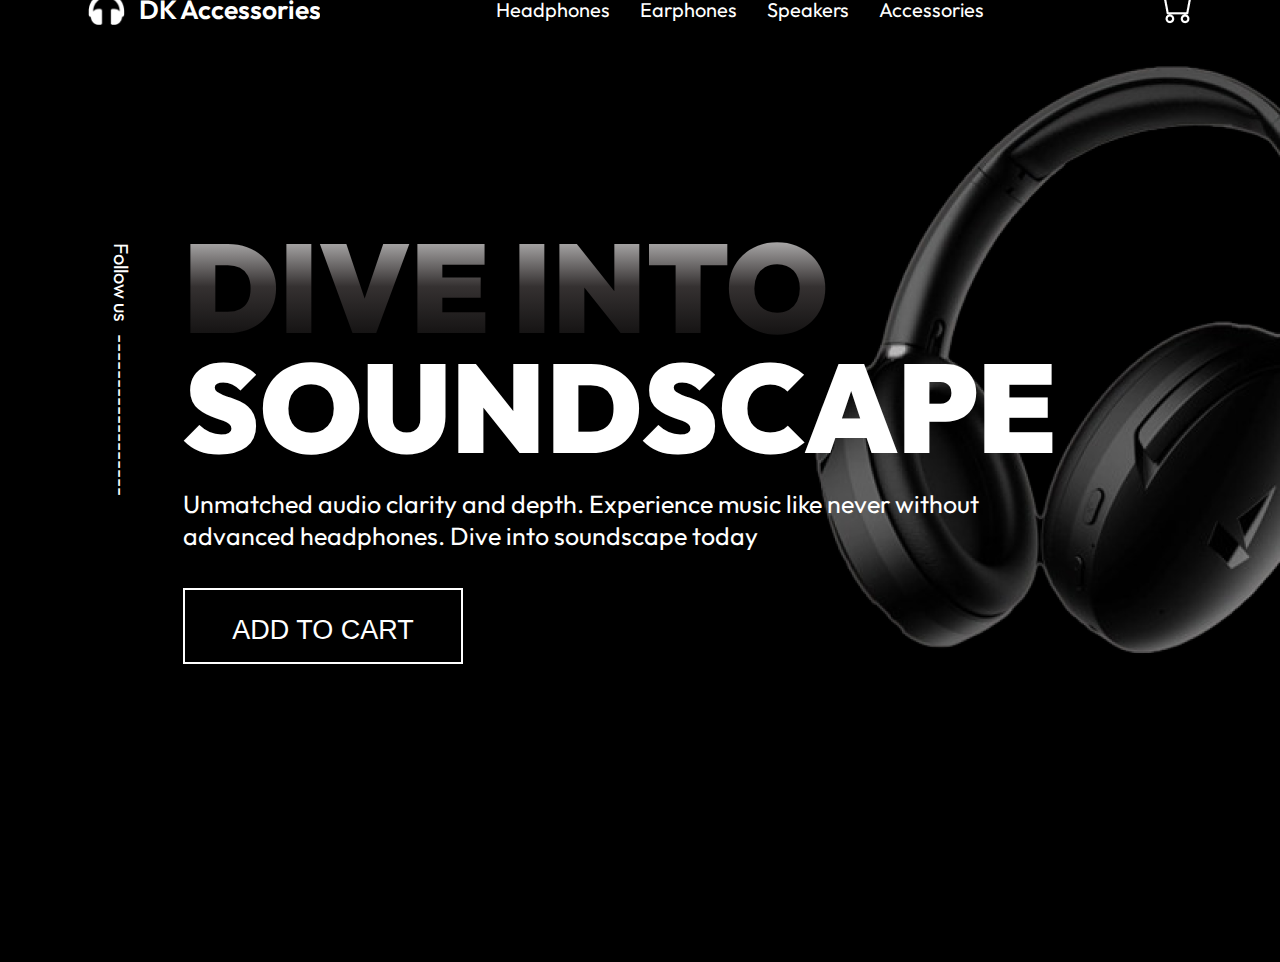
<file: Headphone/index.html>
<!DOCTYPE html>
<html lang="en">
<head>
    <meta charset="UTF-8">
    <meta name="viewport" content="width=device-width, initial-scale=1.0">
    <title>Document</title>
    <link rel="stylesheet" href="style.css">
    <link rel="stylesheet" href="https://cdnjs.cloudflare.com/ajax/libs/font-awesome/6.6.0/css/all.min.css" integrity="sha512-Kc323vGBEqzTmouAECnVceyQqyqdsSiqLQISBL29aUW4U/M7pSPA/gEUZQqv1cwx4OnYxTxve5UMg5GT6L4JJg==" crossorigin="anonymous" referrerpolicy="no-referrer" />
</head>
<body>
    <div class="main">
        <nav>
            <div class="logo">
                <img src="./images/logo.png" alt="">
                <div class="logo_name">DK Accessories</div>
            </div>
            <div class="links">
                <a href="#">Headphones</a>
                <a href="#">Earphones</a>
                <a href="#">Speakers</a>       
                <a href="#">Accessories</a>
            </div>
            <div class="cart">
                <img src="./images/cart.png" alt="">
            </div>
        </nav>


        <div class="hero">
            
            <div class="about">
                <div class="intro"><span>DIVE INTO</span><p class="intro_head_one">SOUNDSCAPE</div></p>
                <div class="description">
                    <p class="intro_head_two">Unmatched audio clarity and depth. Experience music like never without
                        advanced headphones. Dive into soundscape today</p>
                </div>
                    <button>ADD TO CART</button>
            </div>
        </div>

        <div class="follow">
            <div class="follow_logo">
                <div class="follow_p">
                    <p>Follow us &nbsp; ------------------</p>
                </div>
            </div>
        </div>
        <div class="follow_icons">
            <i class="fa-brands fa-facebook"></i>
            <i class="fa-brands fa-instagram"></i>
            <i class="fa-brands fa-linkedin-in"></i>                        
        </div>

        <div class="image">
            <img src="./images/headphones.png" alt="">
        </div>
    </div>
</body>
</html>
</file>
<file: Headphone/style.css>
@import url('https://fonts.googleapis.com/css2?family=Inter:wght@100..900&family=Montserrat:ital,wght@0,100..900;1,100..900&family=Outfit:wght@100..900&family=Poppins:ital,wght@0,100;0,200;0,300;0,400;0,500;0,600;0,700;0,800;0,900;1,100;1,200;1,300;1,400;1,500;1,600;1,700;1,800;1,900&family=Ribeye+Marrow&display=swap');

*{
    margin: 0;
    padding: 0;
    box-sizing: border-box;
}

body{
    background-color: white;
    height: 100vh;
    width: 100vw;
    display: flex;
    justify-content: center;
    align-items: center;
}

.main{
    height: 1024px;
    width: 1436px;
    background-color: black;
    position: relative;
    z-index: -2;
}

nav{
    display: flex;
    justify-content: space-around;
    align-items: center;
    margin-top: 52px;
}

.logo{
    height: 34px;
    width: 232.35px;
    display: flex;
    align-items: center;
    gap: 13.46px;
    white-space: nowrap;
    overflow: hidden;
}

.logo img{
    width: 37.4px;
    height: 32.81px;
}

.logo_name{
    color: white;
    font-family: "Outfit",sans-serif;
    font-size: 26.4px;
    font-weight: 600;
    margin-right: 206.96px;
}

.links{
    display: flex;
    gap: 30px;
}

.links a{
    color: white;
    text-decoration: none;
    font-family: "Outfit",sans-serif;
    font-size: 20px;
}

.hero{
    position: absolute;
    top: 270px;
    left: 183px;
}

.follow{
    color: white;
    font-family: "Outfit", sans-serif;
    display: flex;
    height: 50px;
    justify-content: center;
    align-items: center;
    flex-direction: row;
    position: absolute;
    transform: rotate(90deg);
    top: 406px;
    left: -5px;
}

.follow_p{
    font-size: 20px;
}

.follow_line{
    height: 1px;
    width: 139px;
    background-color: white;
}

.follow_icons {
    position: absolute;
    top: 567px;
    left: 102px;
  }
  
  .follow_icons i {
    height: 50px; 
    font-size: 24px; 
    margin: 0 10px;
    display: flex;
    justify-content: center;
    align-items: center; 
    border-radius: 50%; 
    color: #575757;
  }
  

.about{
    position: relative;
    display: flex;
    flex-direction: column;
}

.about .intro_head_one{
    position: absolute;
    top: 120px;
}

.intro{
    font-size: 124.92px;
    font-family: "Outfit",sans-serif;
    font-weight: 900;
    color: white;
    position: relative;
}

.intro span{
    font-size: 124.92px;
    background: linear-gradient(to bottom, white,rgb(53, 49, 49), black);

    -webkit-background-clip: text;
    -webkit-text-fill-color: transparent;
    background-clip: text;
    color: transparent;
    font-family: "Outfit",sans-serif;
    font-weight: 900;
    margin-bottom: 32px;
}

.description{
    width: 805px;
}

.intro_head_two{
    color: white;
    font-size: 25px;
    font-family: "Outfit",sans-serif;
    position: absolute;
    top: 280px;
}

button{
    height: 76px;
    width: 280px;
    background-color: transparent;
    position: absolute;
    top: 380px;
    font-size: 27px;
    padding: 25px 42px;
    color: white;
    border: 2px solid white;
}

.image img {
    position: absolute;
    left: 695px;
    z-index: -1;
    top: 35px;
}
</file>
